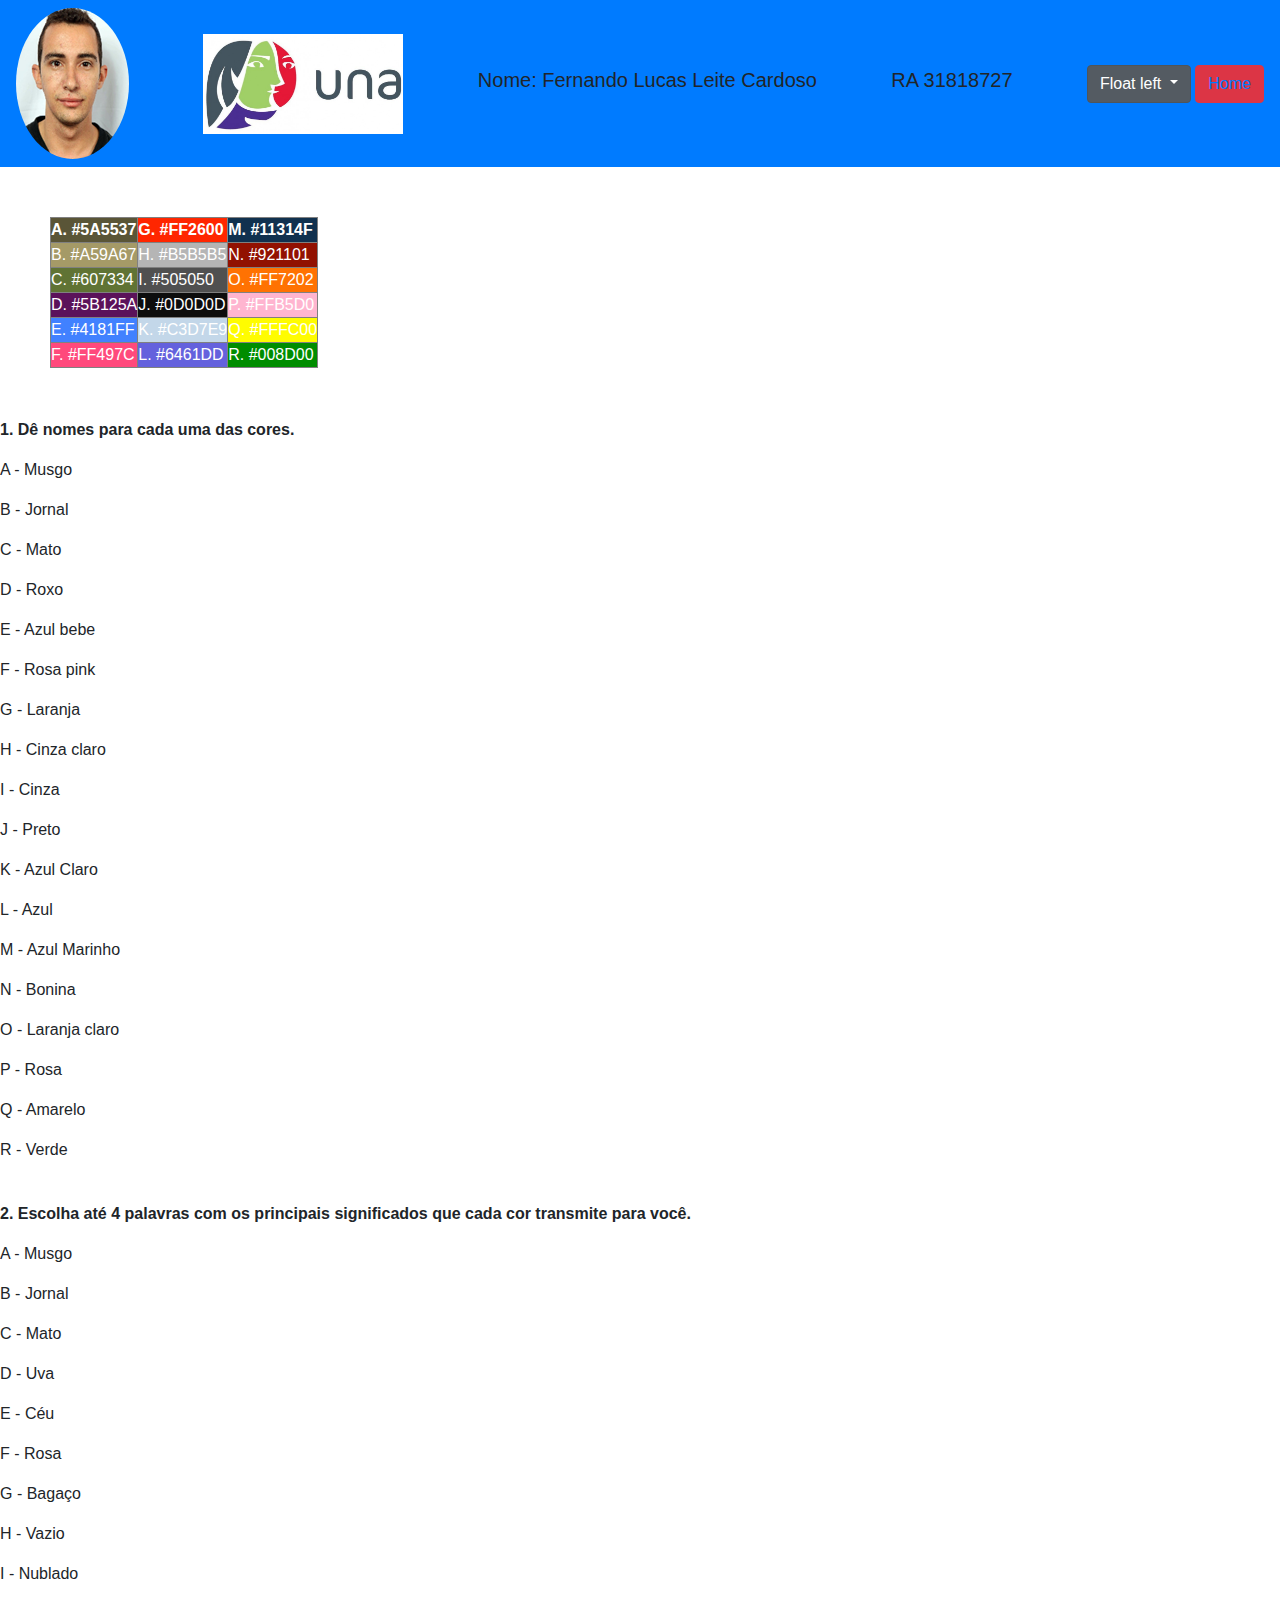
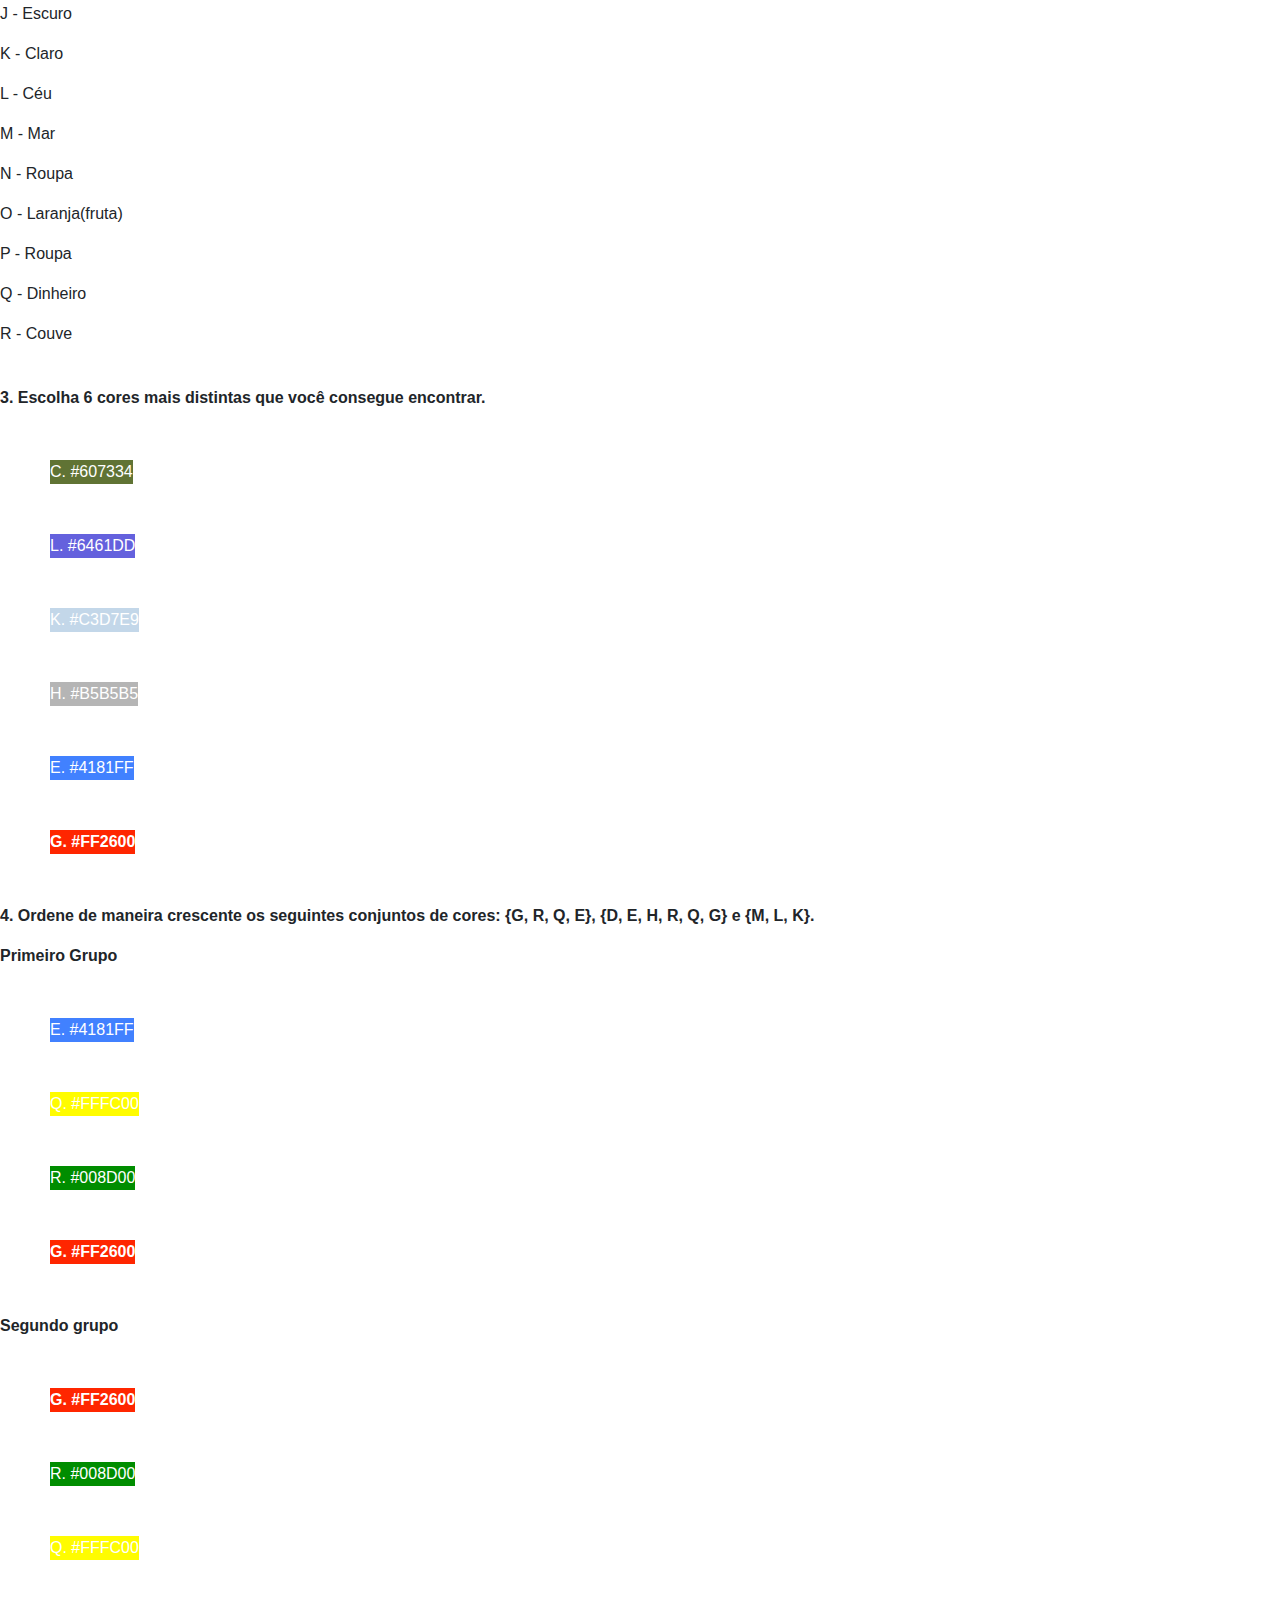
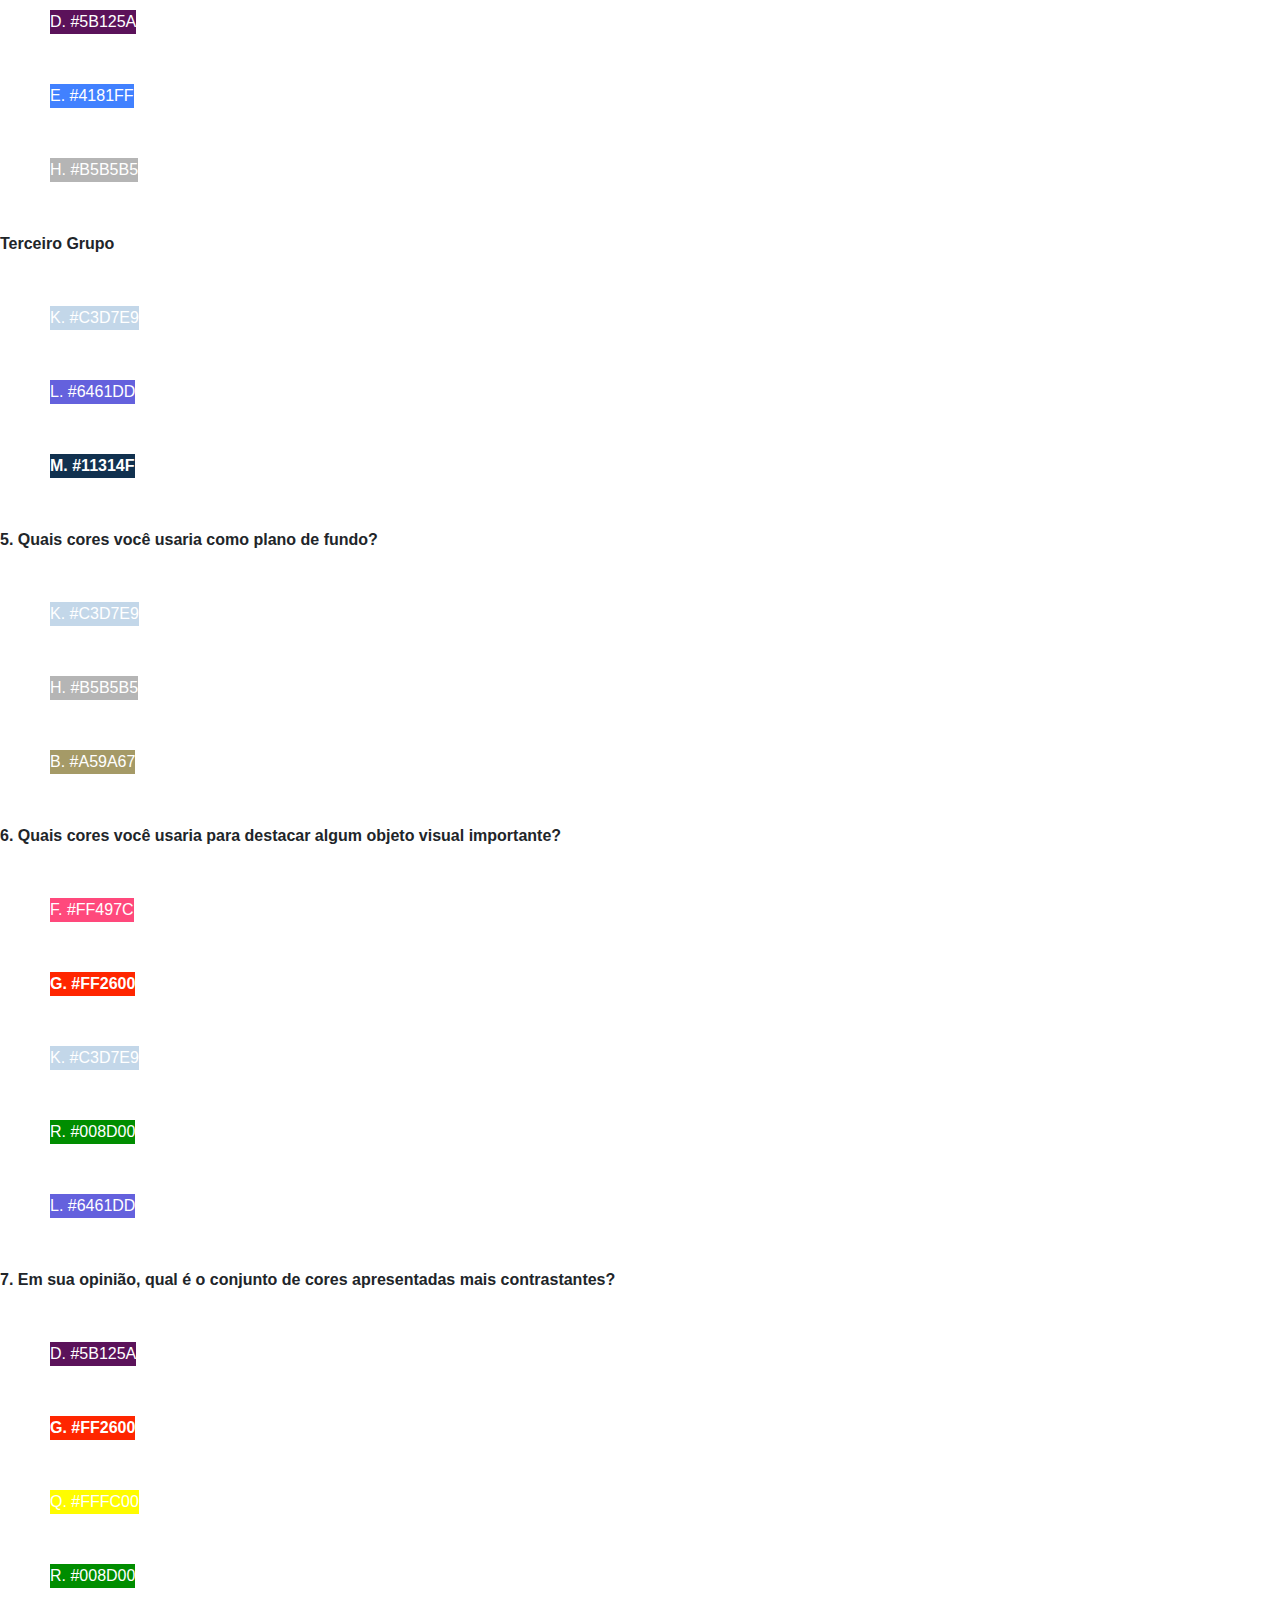
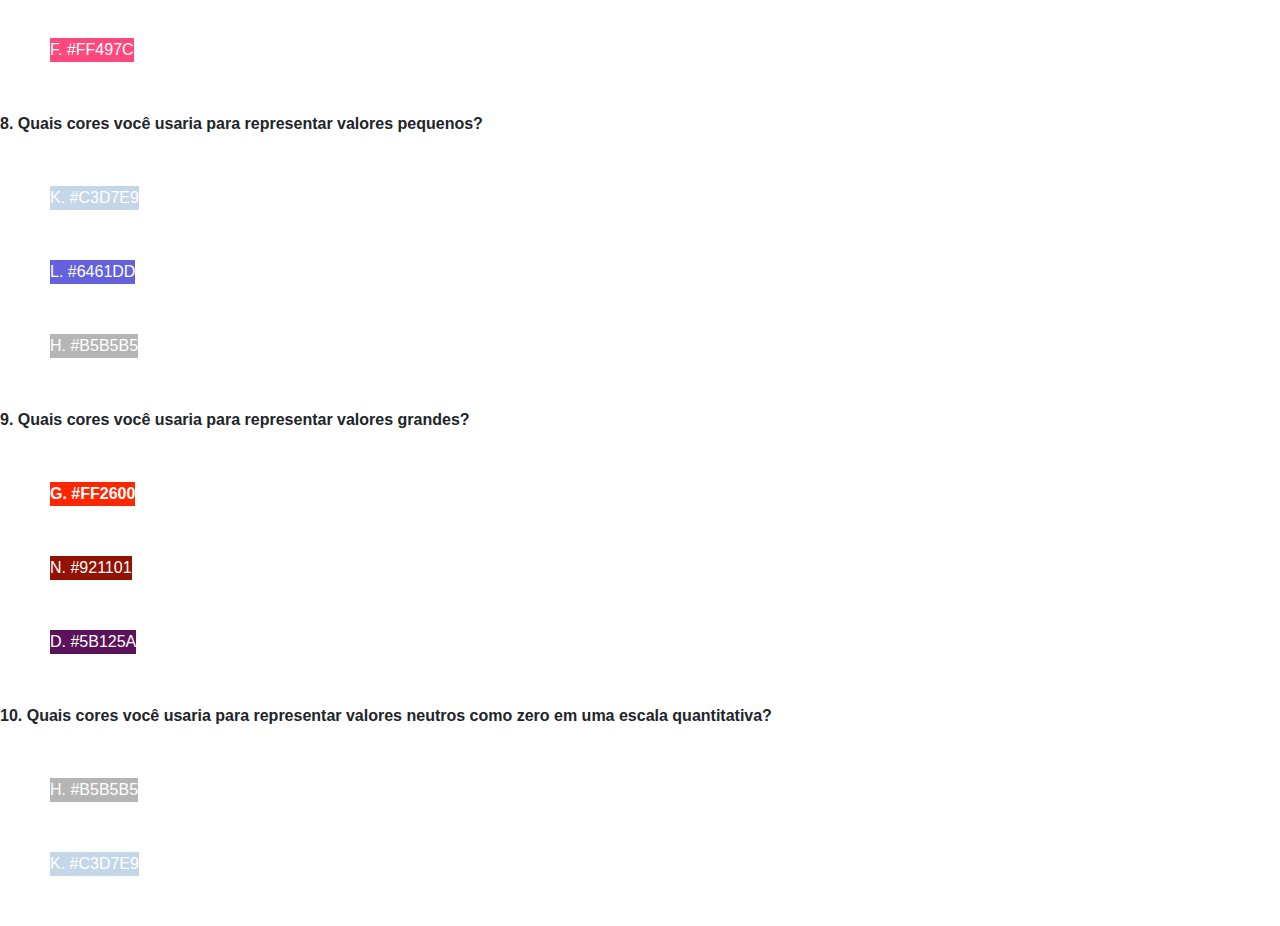
<file: Trabalho css/cores.html>
<!DOCTYPE html>
<html>
<head>
	<meta charset="utf-8">
	<link rel="stylesheet" type="text/css" href="css/cores.css">
	<link href="https://maxcdn.bootstrapcdn.com/bootstrap/4.0.0/css/bootstrap.min.css" rel="stylesheet" integrity="sha384-Gn5384xqQ1aoWXA+058RXPxPg6fy4IWvTNh0E263XmFcJlSAwiGgFAW/dAiS6JXm" crossorigin="anonymous">
	<script src="https://code.jquery.com/jquery-3.2.1.slim.min.js" integrity="sha384-KJ3o2DKtIkvYIK3UENzmM7KCkRr/rE9/Qpg6aAZGJwFDMVNA/GpGFF93hXpG5KkN" crossorigin="anonymous"></script>
	<script src="https://cdnjs.cloudflare.com/ajax/libs/popper.js/1.12.9/umd/popper.min.js" integrity="sha384-ApNbgh9B+Y1QKtv3Rn7W3mgPxhU9K/ScQsAP7hUibX39j7fakFPskvXusvfa0b4Q" crossorigin="anonymous"></script>
	<script src="https://maxcdn.bootstrapcdn.com/bootstrap/4.0.0/js/bootstrap.min.js" integrity="sha384-JZR6Spejh4U02d8jOt6vLEHfe/JQGiRRSQQxSfFWpi1MquVdAyjUar5+76PVCmYl" crossorigin="anonymous"></script>

	<title></title>
</head>
<body>

	<nav class="navbar navbar-dark bg-primary">
  			<img class="img-circle" src="image/foto.png">
  			<img class="una" src="image/una.jpeg">
  			<h5>Nome: Fernando Lucas Leite Cardoso</h5>
			<h5>RA 31818727</h5>

		<div class="dropdown show">
  			<a class="btn btn-secondary dropdown-toggle" href="#" role="button" id="dropdownMenuLink" data-toggle="dropdown" aria-haspopup="true" aria-expanded="true">
    		Float left
  			</a>

  			<div class="dropdown-menu" aria-labelledby="dropdownMenuLink">
    			<a class="dropdown-item" href="primeiraimagem.html">Primeiro estrutura</a>
    			<a class="dropdown-item" href="segundaimagem.html">Segunda estrutura</a>
    			<a class="dropdown-item" href="terceiraimagem.html">Terceira estrutura</a>
    			<a class="dropdown-item" href="quartaimagem.html">Quarta estrutura</a>
  			</div>

  			<button type="button" class="btn btn-danger"><a href="index.html">Home</button></a>

		</div>
 
 
		</nav>


		<main>

			<table border="1px" cellpadding="5px" cellspacing="0">
				<thead>
					<tr>
						<th class="a">A. #5A5537</th>
						<th class="g">G. #FF2600</th>
						<th class="m">M. #11314F</th>
					</tr>
				</thead>

				<tbody>
					<tr>
						<td class="b">B. #A59A67</td>
						<td class="h">H. #B5B5B5</td>
						<td class="n">N. #921101</td>
						
						
					</tr>

					<tr>
						<td class="c">C. #607334</td>
						<td class="i">I. #505050</td>
						<td class="o">O. #FF7202</td>
						
						
					</tr>

					<tr>
						<td class="d">D. #5B125A</td>
						<td class="j">J. #0D0D0D</td>
						<td class="p">P. #FFB5D0</td>
						
						
					</tr>

					<tr>
						<td class="e">E. #4181FF</td>
						<td class="k">K. #C3D7E9</td>
						<td class="q">Q. #FFFC00</td>
						
					</tr>

					<tr>
						<td class="f">F. #FF497C</td>
						<td class="l">L. #6461DD</td>
						<td class="r">R. #008D00</td>
						
					</tr>

				</tbody>



			</table>


			<div>
				<p><b>1. Dê nomes para cada uma das cores.</b></p>
				<p>A - Musgo</p>
				<p>B - Jornal</p>
				<p>C - Mato</p>
				<p>D - Roxo</p>
				<p>E - Azul bebe</p>
				<p>F - Rosa pink </p>
				<p>G - Laranja</p>
				<p>H - Cinza claro</p>
				<p>I - Cinza</p>
				<p>J - Preto</p>
				<p>K - Azul Claro</p>
				<p>L - Azul</p>
				<p>M - Azul Marinho</p>
				<p>N - Bonina</p>
				<p>O - Laranja claro</p>
				<p>P - Rosa</p>
				<p>Q - Amarelo</p>
				<p>R - Verde</p>
				
				<br>

				<p><b>2. Escolha até 4 palavras com os principais significados que cada cor transmite para você.</b></p>
				<p>A - Musgo</p>
				<p>B - Jornal</p>
				<p>C - Mato</p>
				<p>D - Uva</p>
				<p>E - Céu</p>
				<p>F - Rosa</p>
				<p>G - Bagaço</p>
				<p>H - Vazio</p>
				<p>I - Nublado</p>
				<p>J - Escuro</p>
				<p>K - Claro</p>
				<p>L - Céu</p>
				<p>M - Mar</p>
				<p>N - Roupa</p>
				<p>O - Laranja(fruta)</p>
				<p>P - Roupa</p>
				<p>Q - Dinheiro</p>
				<p>R - Couve</p>

				<br>

				<p><b>3. Escolha 6 cores mais distintas que você consegue encontrar.</b>
					<table><tr><td class="c">C. #607334</td></table>
						<table><tr><td class="l">L. #6461DD</td></table>
							<table><tr><td class="k">K. #C3D7E9</td></table>
								<table><tr><td class="h">H. #B5B5B5</td></table>
									<table><tr><td class="e">E. #4181FF</td></table>
										<table><tr><th class="g">G. #FF2600</th></table>
				</p>

				<p><b>4. Ordene de maneira crescente os seguintes conjuntos de cores: {G, R, Q, E}, {D, E, H, R, Q, G} e {M, L, K}.</b></p>
				<p><b>Primeiro Grupo</b></p>
				<table><tr><td class="e">E. #4181FF</td></table>
					<table><tr><td class="q">Q. #FFFC00</td></table>
						<table><tr><td class="r">R. #008D00</td></table>
							<table><tr><th class="g">G. #FF2600</th></table>
				<p><b>Segundo grupo</b></p>
				<table><tr><th class="g">G. #FF2600</th></table>
					<table><tr><td class="r">R. #008D00</td></table>
						<table><tr><td class="q">Q. #FFFC00</td></table>
							<table><td class="d">D. #5B125A</td></table>
								<table><tr><td class="e">E. #4181FF</td></table>
									<table><tr><td class="h">H. #B5B5B5</td></table>

				<p><b>Terceiro Grupo</b></p>
				<table><tr><td class="k">K. #C3D7E9</td></table>
					<table><tr><td class="l">L. #6461DD</td></table>
						<table><th class="m">M. #11314F</th></table>



				<p><b>5. Quais cores você usaria como plano de fundo?</b></p>

				<table><tr><td class="k">K. #C3D7E9</td></table>
					<table><tr><td class="h">H. #B5B5B5</td></table>
						<table><tr><td class="b">B. #A59A67</td></table>




				<p><b>6. Quais cores você usaria para destacar algum objeto visual importante?</b></p>

				<table><td class="f">F. #FF497C</td></table>
				<table><tr><th class="g">G. #FF2600</th></table>
					<table><tr><td class="k">K. #C3D7E9</td></table>
						<table><tr><td class="r">R. #008D00</td></table>
							<table><tr><td class="l">L. #6461DD</td></table>

				<p><b>7. Em sua opinião, qual é o conjunto de cores apresentadas mais contrastantes?</b></p>
				<table><td class="d">D. #5B125A</td></table>
				<table><tr><th class="g">G. #FF2600</th></table>
					<table><tr><td class="q">Q. #FFFC00</td></table>
						<table><tr><td class="r">R. #008D00</td></table>
							<table><td class="f">F. #FF497C</td></table>

				<p><b>8. Quais cores você usaria para representar valores pequenos?</b></p>
				<table><tr><td class="k">K. #C3D7E9</td></table>
					<table><tr><td class="l">L. #6461DD</td></table>
						<table><tr><td class="h">H. #B5B5B5</td></table>

				<p><b>9. Quais cores você usaria para representar valores grandes?</b></p>
				<table><tr><th class="g">G. #FF2600</th></table>
					<table><td class="n">N. #921101</td></table>
					<table><td class="d">D. #5B125A</td></table>

				<p><b>10. Quais cores você usaria para representar valores neutros como zero em
uma escala quantitativa?</b></p>

					<table><tr><td class="h">H. #B5B5B5</td></table>
					<table><tr><td class="k">K. #C3D7E9</td></table>


			</div>
			





		</main>

</body>
</html>
</file>
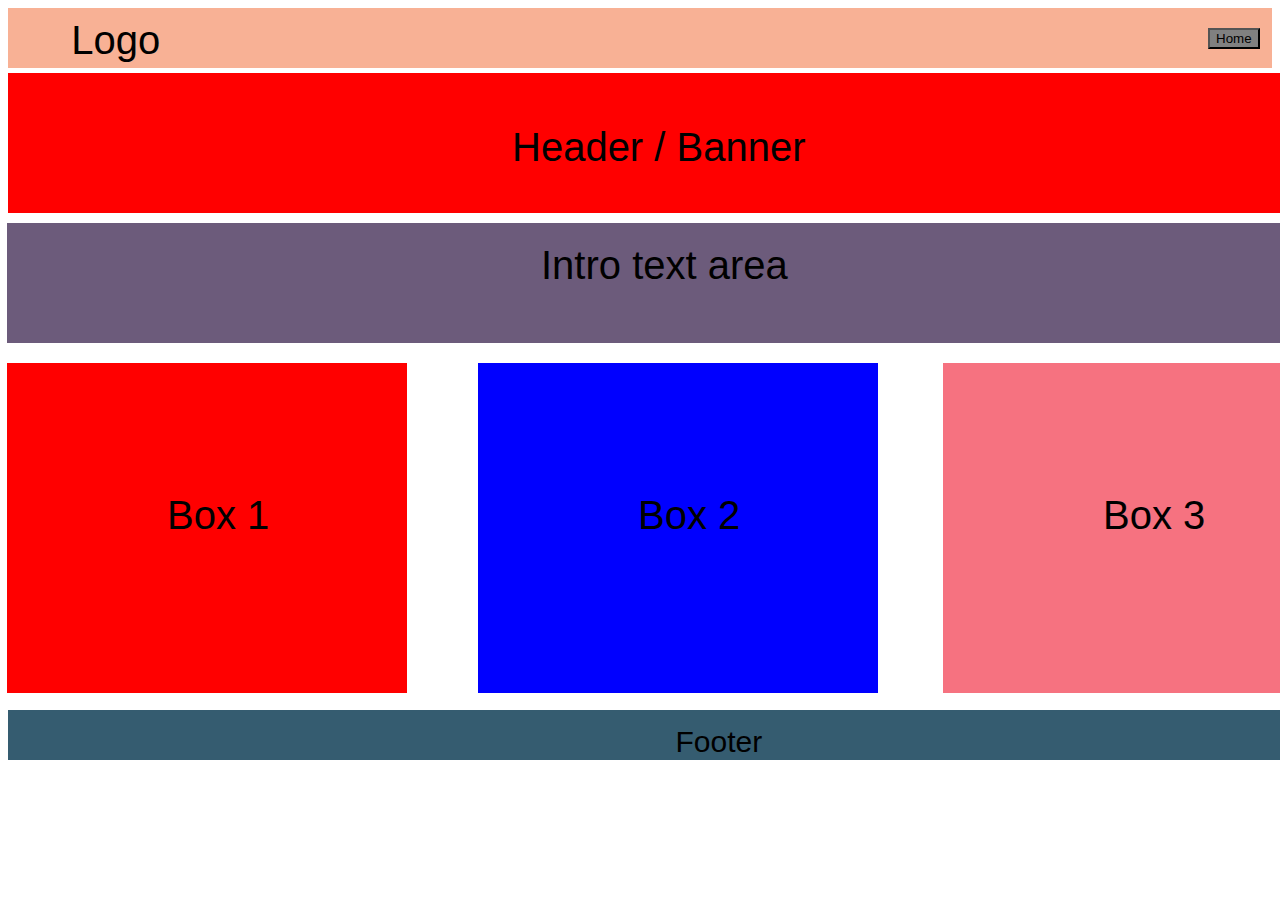
<file: Trabalho css/primeiraimagem.html>
<html lang="en">
<head>
  <meta charset="UTF-8">
  <link rel="stylesheet" type="text/css" href="css/primeiraimagem.css">


  <title>layout float left</title>
</head>
<body>
  
  <div class="container">
    <div class="caixa">
      
    </div>
    
      <div class="caixa caixa1">
        <div class="Logo">Logo</div>
        <div class="home">
          <a href="index.html" style="cursor:pointer;"><button type="button" style="cursor:pointer;">Home</button></a>
        </div>
      
      </div>

        <div class="caixa caixa2">
            <div class="body">Box 3</div> 
        </div>
  
          <div class="caixa caixa3">
            <div class="header">Intro text area</div> 
          </div>

             <div class="caixa caixa4">
                   
                      <div class="navigation">Header / Banner</div> 
             </div>
  
                <div class="caixa caixa5">
                  <div class="footer">Footer</div> 
                </div>
    
                  <div class="caixa caixa6">
                    <div class="box1">Box 1</div> 
                </div>
                                      <div class="caixa caixa7">
                    <div class="box2">Box 2</div> 
                </div>

  
 </div>
  
</body>
</html>
</file>
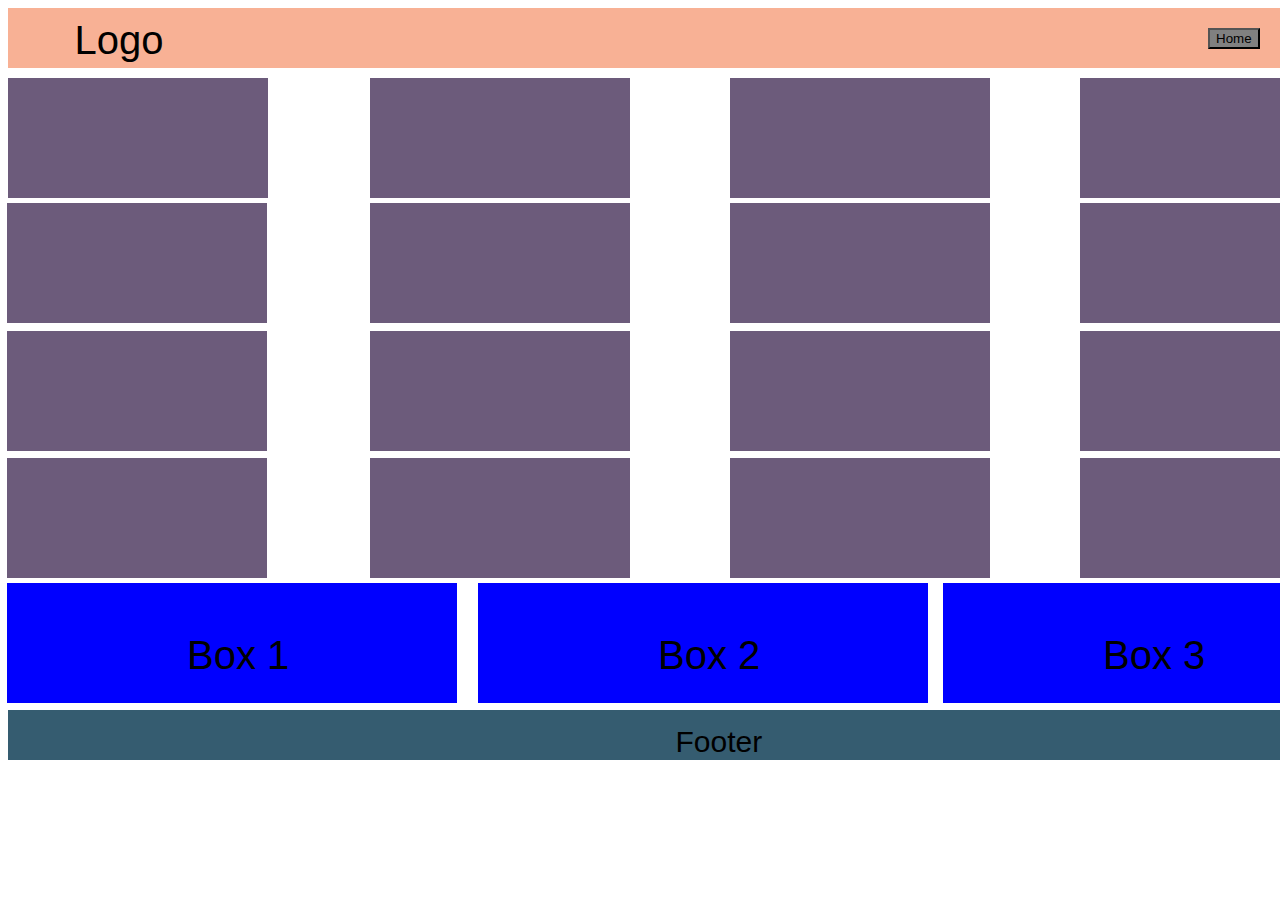
<file: Trabalho css/quartaimagem.html>
<html lang="en">
<head>
  <meta charset="UTF-8">
  <link rel="stylesheet" type="text/css" href="css/quartaimagem.css">

  <title>layout float left</title>
</head>
<body>
  
  <div class="container">
    <div class="caixa"></div>
    
      <div class="caixa1">
        <div class="Logo">Logo</div> 
        <div>
          <a href="index.html"><button type="button" style="cursor: pointer;">Home</button></a>
        </div>
      </div>

        <div class="caixa2">
            <div class="body">Box 3</div> 
        </div>
  
          <div class="caixa3"> </div>

             <div class="caixa4"></div>
  
                <div class="caixa5">
                  <div class="footer">Footer</div> 
                </div>
    
                  <div class="caixa6">
                    <div class="box1">Box 1</div> 
                 </div>
    
                   <div class="caixa7">
                      <div class="box2">Box 2</div> 
                   </div>
                      <div class="caixa8"></div>
                      <div class="caixa9"></div>
                      <div class="caixa10"></div>   
                      <div class="caixa11"></div>
                      <div class="caixa12"></div>
                      <div class="caixa13"></div>
                      <div class="caixa14"></div>
                      <div class="caixa15"></div>
                      <div class="caixa16"></div>
                      <div class="caixa17"></div>
                      <div class="caixa18"></div>
                      <div class="caixa19"></div>
                      <div class="caixa20"></div>
                      <div class="caixa21"></div>
                      <div class="caixa22"></div>
  
 </div>
  
</body>
</html>
</file>
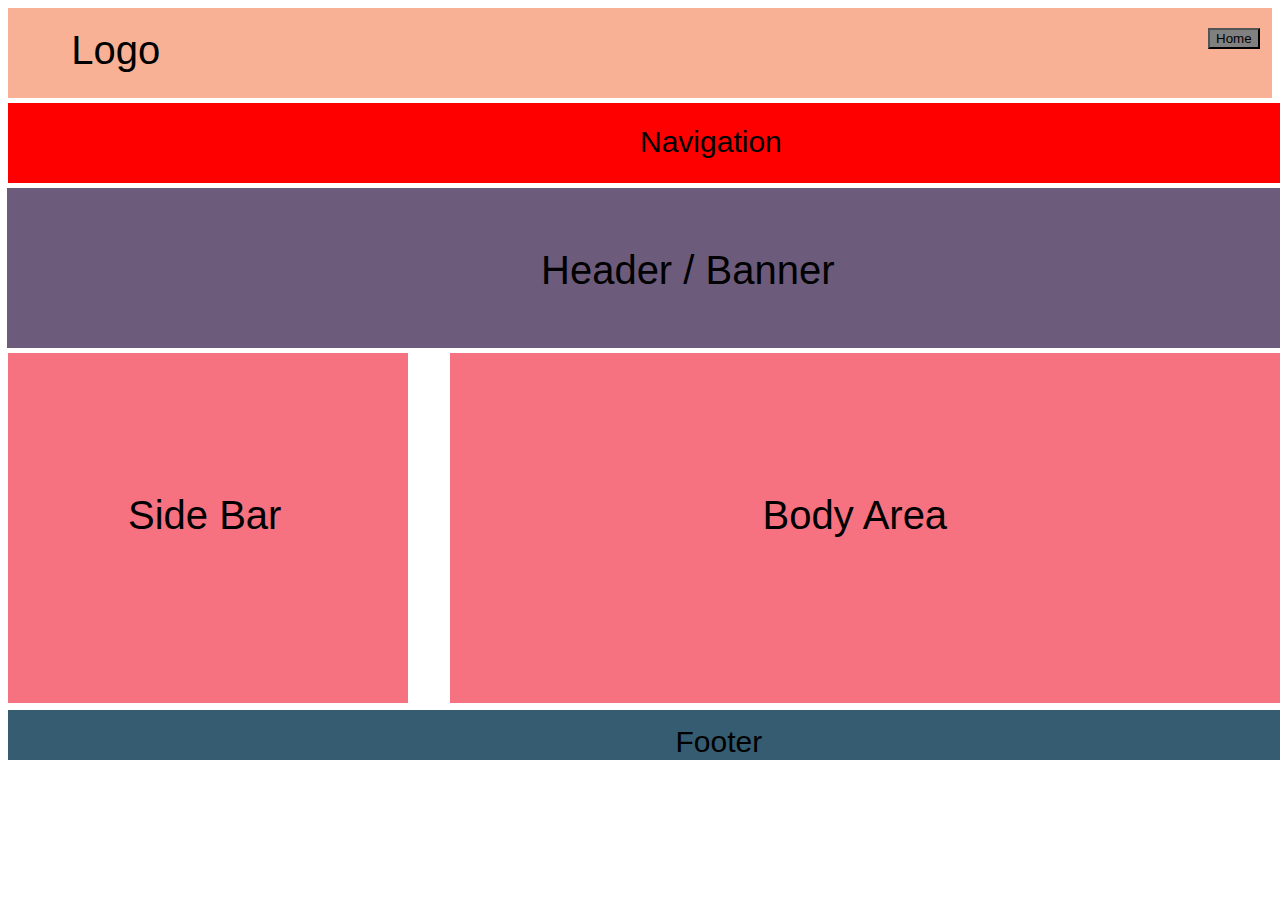
<file: Trabalho css/segundaimagem.html>
<html lang="en">
<head>
  <meta charset="UTF-8">
  <link rel="stylesheet" type="text/css" href="css/segundaimagem.css">

  <title>layout float left</title>
</head>
<body>
  
  <div class="container">
    <div class="caixa">
      
    </div>
    
      <div class="caixa caixa1">
        <div class="Logo">Logo</div> 
        <div>
          <a href="index.html"><button type="button" style="cursor: pointer;">Home</button></a>
        </div>
      
      </div>

        <div class="caixa caixa2">
            <div class="body">Body Area</div> 
        </div>
  
          <div class="caixa caixa3">
            <div class="header">Header / Banner</div> 
          </div>

             <div class="caixa caixa4">
                   
                      <div class="navigation">Navigation</div> 
             </div>
  
                <div class="caixa caixa5">
                  <div class="footer">Footer</div> 
                </div>
    
                  <div class="caixa caixa6">
                    <div class="texto">Side Bar</div> 
                </div>
  

  
 </div>
  
</body>
</html>
</file>
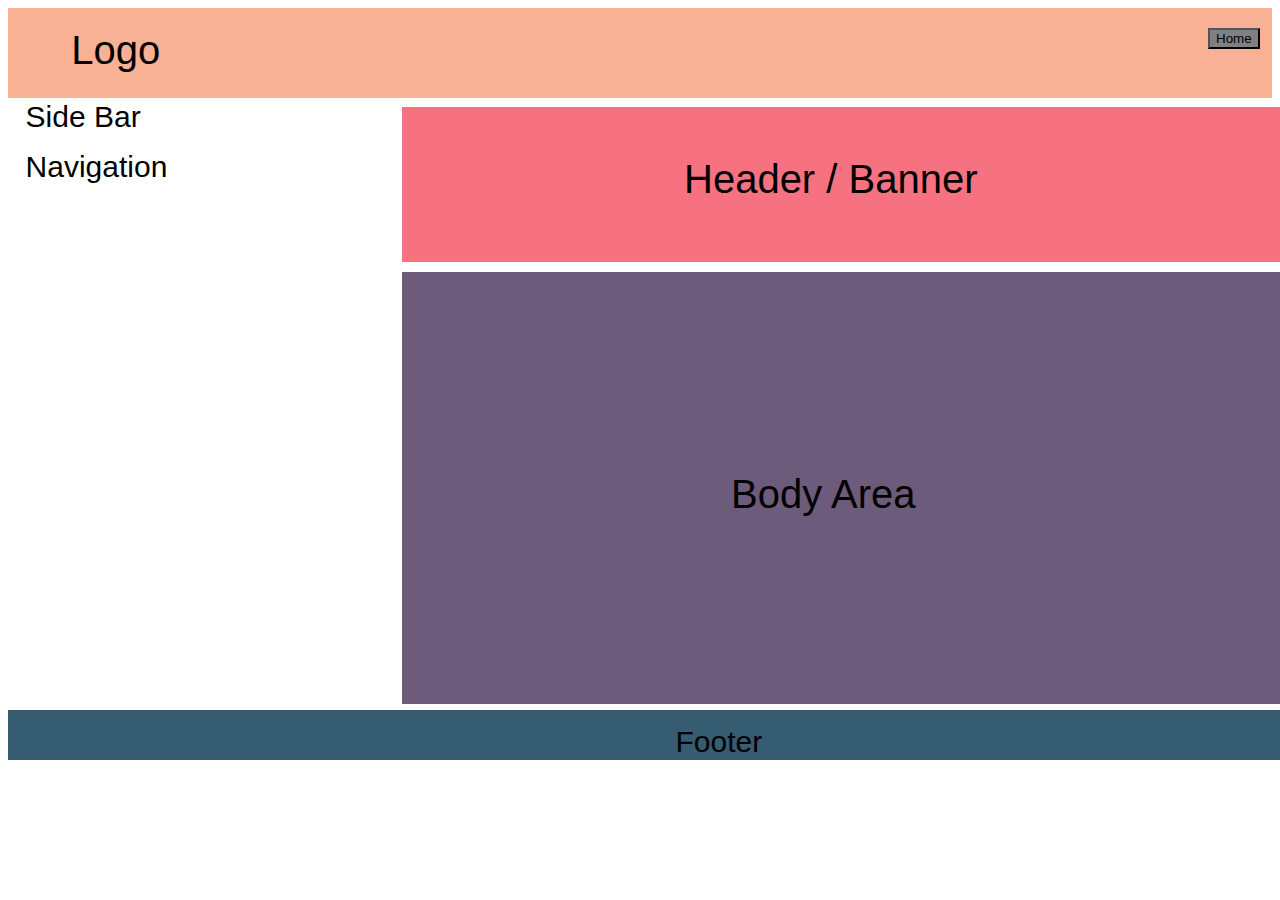
<file: Trabalho css/terceiraimagem.html>
<html lang="en">
<head>
  <meta charset="UTF-8">
  <link rel="stylesheet" type="text/css" href="css/terceiraimagem.css">

  <title>layout float left</title>
</head>
<body>
  
  <div class="container">
    <div class="caixa">
      
    </div>
    
      <div class="caixa caixa1">
        <div class="Logo">Logo</div> 
        <div>
          <a href="index.html"><button type="button" style="cursor: pointer;">Home</button></a>
        </div>
      
      </div>

        <div class="caixa caixa2">
            <div class="header">Header / Banner</div> 
        </div>
  
          <div class="caixa caixa3">
            <div class="Body">Body Area</div> 
          </div>

             <div class="caixa caixa4">
                   <div class="side">Side Bar</div> 
                      <div class="navigation">Navigation</div> 
             </div>
  
                <div class="caixa caixa5">
                  <div class="footer">Footer</div> 
                </div>
  

  
 </div>
  
</body>
</html>
</file>
<file: Trabalho css/css/cores.css>
*{
  margin: 0;
  padding: 0;
  box-sizing: border-box;
}

.una{
	width:200px ;
	height:100px;
}

.img-circle {
border-radius: 90%;
}

table{
	padding: 50px;
	margin: 50px;
	color:white;
}

.a{
	background: #5A5537;
}

.b{
	background: #A59A67;
}

.c{
	background: #607334;
}

.d{
	background: #5B125A;
}

.e{
	background: #4181FF;
}

.f{
	background: #FF497C;
}

.g{
	background: #FF2600;
}

.h{
	background: #B5B5B5;
}

.i{
	background: #505050;
}

.j{
	background: #0D0D0D;
}

.k{
	background: #C3D7E9;
}

.l{
	background: #6461DD;
}

.m{
	background: #11314F;
}

.n{
	background: #921101;
}

.o{
	background: #FF7202;
}

.p{
	background: #FFB5D0;
}

.q{
	background: #FFFC00;
}

.r{
	background: #008D00;
}
</file>
<file: Trabalho css/css/primeiraimagem.css>
button:hover{
  text-decoration: underline;
}

button{

  left: 1200px;
  position: absolute;
  background-color: gray;
  top: 20px;
}

.caixa1 {
  position: relative;
  height: 60px;
  background-color: #F8B195;
  
}

.Logo {
  position: absolute;
  left: 5%;
  Top:10px;
  font-family: "Arial";
  font-size: 40px;
  
}

.caixa2 {
  position: absolute;
  top: 360px;
  height: 330px;
  width: 400px;
  left: 943px;
  margin: 3px auto;
  background-color: #F67280;
  
  
}

.header {
  position: absolute;
  left: 40%;
  Top: 60px;
  font-family: "Arial";
  font-size: 40px;
  
}

.caixa3 {
  position: absolute;
  height: 120px;
  width: 1335px;
  top: 220px;
  left: 7px;
  background-color: #6C5B7B;
  margin: 3px auto;
  
}

.body{
  position: absolute;
  left: 40%;
  Top:130px;
  font-family: "Arial";
  font-size: 40px;
  
}

.caixa4 {
  posicion: absolute;
  height: 140px;
  width: 1333px;
  left: 100px;
  margin:5px auto;
  background-color: red;
  
}


.navigation{
  position: absolute;
  left: 40%;
  Top:125px;
  font-family: "Arial";
  font-size: 40px;
  
}

.caixa5 {
  position: absolute;
  top: 710px;
  height: 50px;
  width: 1335px;
  background-color: #355C70;
  clear: both;
  
}

.footer{
  position: absolute;
  left: 50%;
  Top:15px;
  font-family: "Arial";
  font-size: 30px;
  
}

.caixa6 {
  position: absolute;
  top: 360px;
  height: 330px;
  width: 400px;
  left: 7px;
  margin: 3px auto;
  background-color: red;
  
  
}

.header{
  position: absolute;
  left: 40%;
  Top:20px;
  font-family: "Arial";
  font-size: 40px;
  
}

.caixa7 {
  position: absolute;
  top: 360px;
  height: 330px;
  width: 400px;
  left: 478px;
  margin: 3px auto;
  background-color: blue;
}
  
.box1 {
  position: absolute;
  left: 40%;
  Top:130px;
  font-family: "Arial";
  font-size: 40px; 
  }

.box2 {
  position: absolute;
  left: 40%;
  Top:130px;
  font-family: "Arial";
  font-size: 40px; 
  }
</file>
<file: Trabalho css/css/quartaimagem.css>
button:hover{
  text-decoration: underline;
}

button{

  left: 1200px;
  position: absolute;
  background-color: gray;
  top: 20px;
}


.caixa1 {
  position: relative;
  height: 60px;
  width: 1332px;
  background-color: #F8B195;
  
}

.Logo {
  position: absolute;
  left: 5%;
  Top:10px;
  font-family: "Arial";
  font-size: 40px;
  
}

.caixa2 {
  position: absolute;
  top: 580px;
  height: 120px;
  width: 400px;
  left: 943px;
  margin: 3px auto;
  background-color: blue;
  
  
}

.caixa3 {
  position: absolute;
  height: 120px;
  width: 260px;
  top: 200px;
  left: 7px;
  background-color: #6C5B7B;
  margin: 3px auto;
  
}

.body{
  position: absolute;
  left: 40%;
  Top:50px;
  font-family: "Arial";
  font-size: 40px;
  
}

.caixa4 {
  posicion: absolute;
  margin: 10px 0px;
  height: 120px;
  width: 260px;
  left: 7px;
  background-color: #6C5B7B;
  
}


.navigation{
  position: absolute;
  left: 40%;
  Top:125px;
  font-family: "Arial";
  font-size: 40px;
  
}

.caixa5 {
  position: absolute;
  top: 710px;
  height: 50px;
  width: 1335px;
  background-color: #355C70;
  clear: both;
  
}

.footer{
  position: absolute;
  left: 50%;
  Top:15px;
  font-family: "Arial";
  font-size: 30px;
  
}

.caixa6 {
  position: absolute;
  top: 580px;
  height: 120px;
  width: 450px;
  left: 7px;
  margin: 3px auto;
  background-color: blue;
  
  
}

.header{
  position: absolute;
  left: 40%;
  Top:20px;
  font-family: "Arial";
  font-size: 40px;
  
}

.caixa7 {
  position: absolute;
  top: 580px;
  height: 120px;
  width: 450px;
  left: 478px;
  margin: 3px auto;
  background-color: blue;
}
  
.box1 {
  position: absolute;
  left: 40%;
  Top:50px;
  font-family: "Arial";
  font-size: 40px; 
  }

.box2 {
  position: absolute;
  left: 40%;
  Top:50px;
  font-family: "Arial";
  font-size: 40px; 
  }

.caixa8 {
  position: absolute;
  height: 120px;
  width: 260px;
  top: 75px;
  left: 370px;
  background-color: #6C5B7B;
  margin: 3px auto;
  
}

.caixa9 {
  position: absolute;
  height: 120px;
  width: 260px;
  top: 75px;
  left: 730px;
  background-color: #6C5B7B;
  margin: 3px auto;
  
}

.caixa10 {
  position: absolute;
  height: 120px;
  width: 260px;
  top: 75px;
  left: 1080px;
  background-color: #6C5B7B;
  margin: 3px auto;
  
}

.caixa11 {
  position: absolute;
  height: 120px;
  width: 260px;
  top: 200px;
  left: 370px;
  background-color: #6C5B7B;
  margin: 3px auto;
  
}

.caixa12 {
  position: absolute;
  height: 120px;
  width: 260px;
  top: 200px;
  left: 730px;
  background-color: #6C5B7B;
  margin: 3px auto;
  
}

.caixa13 {
  position: absolute;
  height: 120px;
  width: 260px;
  top: 200px;
  left: 1080px;
  background-color: #6C5B7B;
  margin: 3px auto;
  
}

.caixa14 {
  position: absolute;
  height: 120px;
  width: 160px;
  top: 200px;
  left: 7px;
  background-color: #6C5B7B;
  margin: 3px auto;
  
}

.caixa15 {
  position: absolute;
  height: 120px;
  width: 260px;
  top: 328px;
  left: 7px;
  background-color: #6C5B7B;
  margin: 3px auto;
  
  
}

.caixa16 {
  position: absolute;
  height: 120px;
  width: 260px;
  top: 455px;
  left: 7px;
  background-color: #6C5B7B;
  margin: 3px auto;
  
}

.caixa17 {
  position: absolute;
  height: 120px;
  width: 260px;
  top: 455px;
  left: 1080px;
  background-color: #6C5B7B;
  margin: 3px auto;
  
}

.caixa18 {
  position: absolute;
  height: 120px;
  width: 260px;
  top: 328px;
  left: 1080px;
  background-color: #6C5B7B;
  margin: 3px auto;
  
}

.caixa19 {
  position: absolute;
  height: 120px;
  width: 260px;
  top: 328px;
  left: 370px;
  background-color: #6C5B7B;
  margin: 3px auto;
  
}

.caixa20 {
  position: absolute;
  height: 120px;
  width: 260px;
  top: 328px;
  left: 730px;
  background-color: #6C5B7B;
  margin: 3px auto;
  
}

.caixa21 {
  position: absolute;
  height: 120px;
  width: 260px;
  top: 455px;
  left: 730px;
  background-color: #6C5B7B;
  margin: 3px auto;
  
}

.caixa22{
  position: absolute;
  height: 120px;
  width: 260px;
  top: 455px;
  left: 370px;
  background-color: #6C5B7B;
  margin: 3px auto;
}
</file>
<file: Trabalho css/css/segundaimagem.css>
button:hover{
  text-decoration: underline;
}

button{

  left: 1200px;
  position: absolute;
  background-color: gray;
  top: 20px;
}

.caixa1 {
  position: relative;
  height: 90px;
  background-color: #F8B195;
  
}

.Logo {
  position: absolute;
  left: 5%;
  Top:20px;
  font-family: "Arial";
  font-size: 40px;
  
}

.caixa2 {
  position: absolute;
  top: 350px;
  height: 350px;
  width: 893px;
  left: 450px;
  margin: 3px auto;
  background-color: #F67280;
  
  
}

.header {
  position: absolute;
  left: 40%;
  Top: 60px;
  font-family: "Arial";
  font-size: 40px;
  
}

.caixa3 {
  position: absolute;
  height: 160px;
  width: 1335px;
  top: 185px;
  left: 7px;
  background-color: #6C5B7B;
  margin: 3px auto;
  
}

.body{
  position: absolute;
  left: 35%;
  Top:140px;
  font-family: "Arial";
  font-size: 40px;
  
}

.caixa4 {
  posicion: absolute;
  height: 80px;
  width: 1333px;
  left: 100px;
  margin:5px auto;
  background-color: red;
  
  
 
}


.navigation{
  position: absolute;
  left: 50%;
  Top:125px;
  font-family: "Arial";
  font-size: 30px;
  
}

.caixa5 {
  position: absolute;
  top: 710px;
  height: 50px;
  width: 1335px;
  background-color: #355C70;
  clear: both;
  
}

.footer{
  position: absolute;
  left: 50%;
  Top:15px;
  font-family: "Arial";
  font-size: 30px;
  
}

.caixa6 {
  position: absolute;
  top: 350px;
  height: 350px;
  width: 400px;
  margin: 3px auto;
  background-color: #F67280;
  
  
}

.texto{
  position: absolute;
  left: 30%;
  Top:140px;
  font-family: "Arial";
  font-size: 40px;
  
}
</file>
<file: Trabalho css/css/terceiraimagem.css>
button:hover{
  text-decoration: underline;
}

button{

  left: 1200px;
  position: absolute;
  background-color: gray;
  top: 20px;
}

.caixa1 {
  position: relative;
  height: 90px;
  background-color: #F8B195;
  
}

.Logo {
  position: absolute;
  left: 5%;
  Top:20px;
  font-family: "Arial";
  font-size: 40px;
  
}

.caixa2 {
  position: absolute;
  top: 105px;
  height: 155px;
  width: 940px;
  left: 400px;
  background-color: #F67280;
  margin: 2px;
  
}

.header{
  position: absolute;
  left: 30%;
  Top:50px;
  font-family: "Arial";
  font-size: 40px;
  
}

.caixa3 {
  position: absolute;
  height: 432px;
  width: 940px;
  top: 270px;
  left: 400px;
  botton: 40px;
  background-color: #6C5B7B;
  margin: 2px;
  
}

.Body{
  position: absolute;
  left: 35%;
  Top:200px;
  font-family: "Arial";
  font-size: 40px;
  
}

.caixa4 {
  posicion: absolute;
  height: 597px;
  width: 385px;
  left: 100px;
  background-color: white;
  margin: 2px;
 
}

.side{
  position: absolute;
  left: 2%;
  Top:100px;
  font-family: "Arial";
  font-size: 30px;
  
}


.navigation{
  position: absolute;
  left: 2%;
  Top:150px;
  font-family: "Arial";
  font-size: 30px;
  
}

.caixa5 {
  position: absolute;
  top: 710px;
  height: 50px;
  width: 1335px;
  background-color: #355C70;
  clear: both;
  
}

.footer{
  position: absolute;
  left: 50%;
  Top:15px;
  font-family: "Arial";
  font-size: 30px;
  
}
</file>
